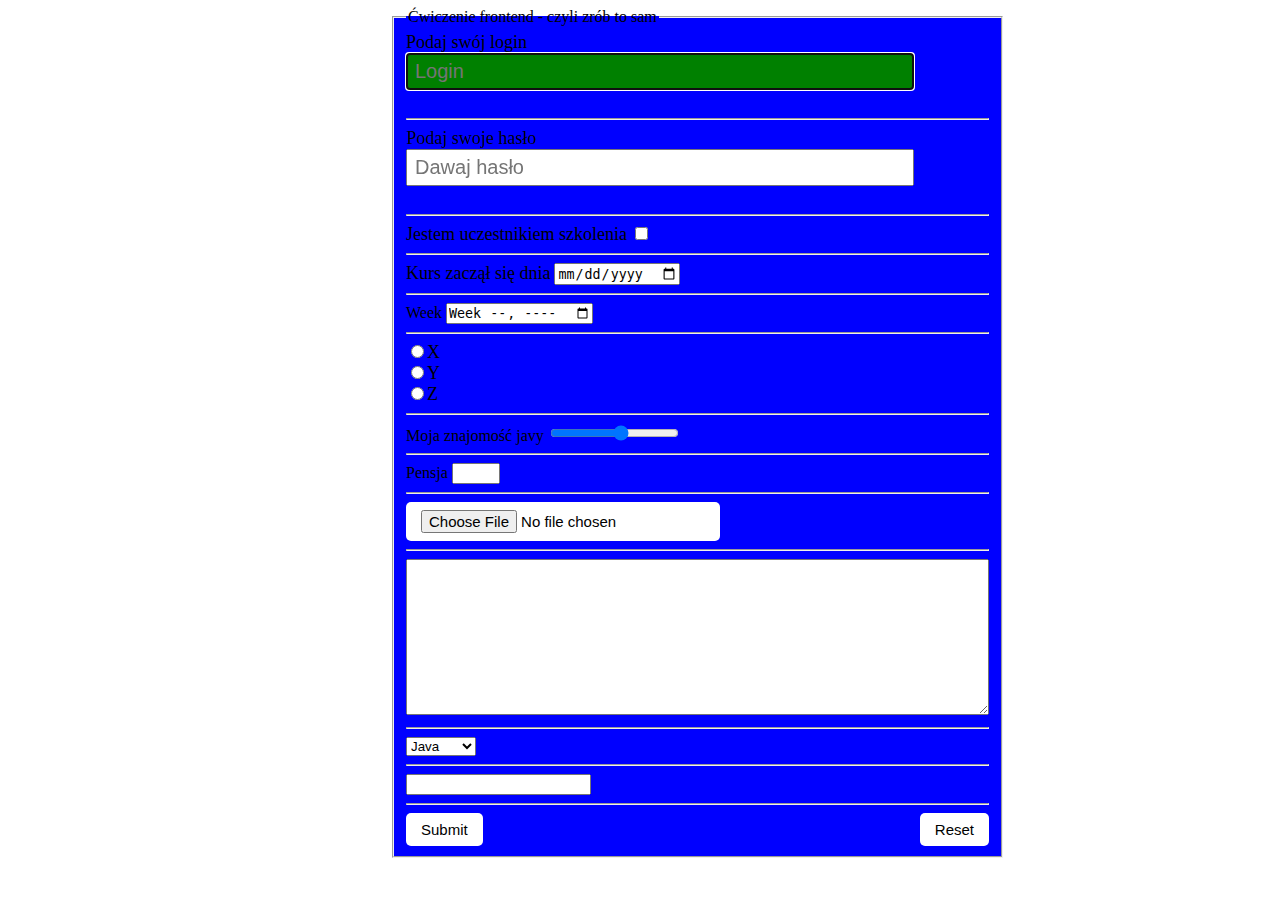
<file: index2.html>
<!doctype html>
<html lang="pl">
<head>
<meta charset="utf-8">
<title>LuBiĘ PlAcKi</title>
<meta http-equiv="X-UA-Compatibile" content="IE-edge">
<meta name="viewport" content="width=device-width, initial-scala=1">
<meta name="author" content="Bartłomiej Szczęśniak">
<meta name="description" content="xxx, chomiki, html">
<link rel="shortcut icon" href="form.ico" type="image/x-icon">
<link rel="stylesheet" href="http://fontawesome.io/assets/font-awesome/css/font-awesome.css">
<link rel="stylesheet" type="text/css" href="main2.css">
</head>
<body>
<form action="">
	
<fieldset>
	
<legend>Ćwiczenie frontend - czyli zrób to sam</legend>
<i class="fa fa-align-justify" aria-hidden="true"></i>
<label for="login">Podaj swój login</label><br>
<input id="login" type="text" name="" placeholder="Login" autofocus required>

<hr>

<i class="fa fa-link" aria-hidden="true"></i>
<label for="pass">Podaj swoje hasło</label><br>
<input id="pass" type="password" name="" placeholder="Dawaj hasło" required>
<hr>
<label for="checkbox">Jestem uczestnikiem szkolenia</label>
<input id="checkbox" type="checkbox" name="">
<hr>

<label for="kurs">Kurs zaczął się dnia</label>
<input id="kurs" type="date" name=""><hr>
<span>Week</span>
<input type="Week" name=""><hr>


<input id="X" type="radio" name="radiobutton" value="Z"><label for="X">X</label><br>
<input id="Y" type="radio" name="radiobutton" value="X"><label for="Y">Y</label><br>
<input id="Z" type="radio" name="radiobutton" value="Y"><label for="Z">Z</label><hr>

<span>Moja znajomość javy</span>
<input type="range" name="znajomosc" min="1" max="10"><hr>
<span>Pensja</span>
<input type="number" name="number" min="1" max="2"><hr>
<input type="file" name=""><hr>

<textarea name="" rows="10", cols="70"></textarea><hr>


<select>
	<option value="">Java</option>
	<option value="">HTML 5</option>
</select><hr>
<input list="browsers" name="browsers">
	<datalist id=browsers>
		<option value="IE">
		<option value="Chrome">
		<option value="IE7">
		<option value="Firefox">
		<option value="Safari">



	</datalist><hr>
<input type="submit" name="Wyślij">
<input type="reset" name="Reset">
</fieldset>



</form>
	
</body>
</html>
</file>
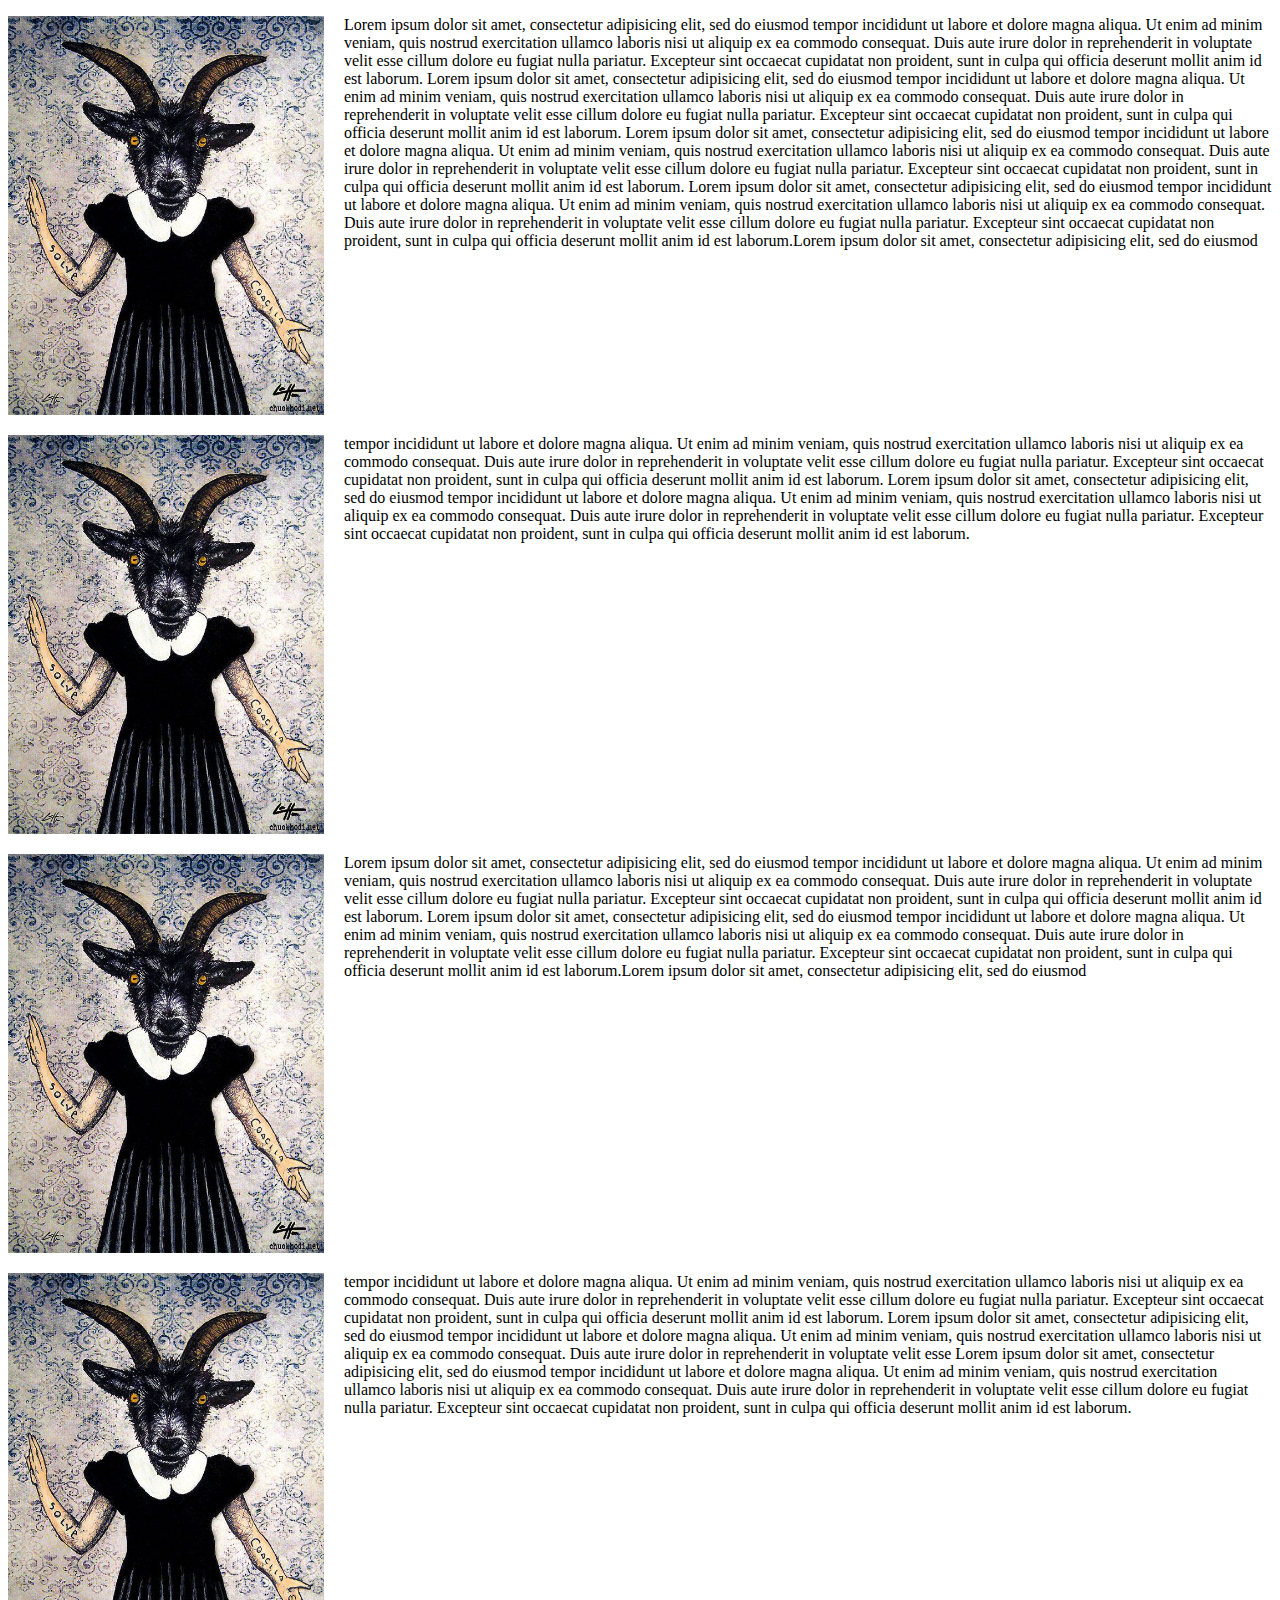
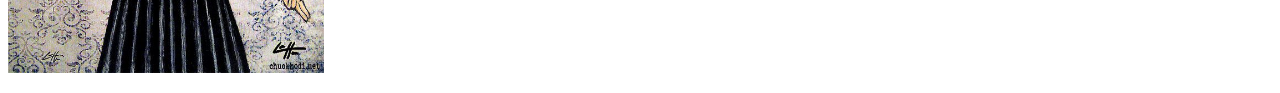
<file: index3.html>
<!doctype html>
<html lang="pl">
<head>
<meta charset="utf-8">
<title>LuBiĘ PlAcKi</title>
<meta http-equiv="X-UA-Compatibile" content="IE-edge">
<meta name="viewport" content="width=device-width, initial-scala=1">
<meta name="author" content="Bartłomiej Szczęśniak">
<meta name="description" content="xxx, chomiki, html">
<link rel="shortcut icon" href="form.ico" type="image/x-icon">
<link rel="stylesheet" href="http://fontawesome.io/assets/font-awesome/css/font-awesome.css">
<link rel="stylesheet" type="text/css" href="main3.css">
</head>
<body>

<div><p><img class ="koza1" src="goat.jpg">Lorem ipsum dolor sit amet, consectetur adipisicing elit, sed do eiusmod
tempor incididunt ut labore et dolore magna aliqua. Ut enim ad minim veniam,
quis nostrud exercitation ullamco laboris nisi ut aliquip ex ea commodo
consequat. Duis aute irure dolor in reprehenderit in voluptate velit esse
cillum dolore eu fugiat nulla pariatur. Excepteur sint occaecat cupidatat non
proident, sunt in culpa qui officia deserunt mollit anim id est laborum.
Lorem ipsum dolor sit amet, consectetur adipisicing elit, sed do eiusmod
tempor incididunt ut labore et dolore magna aliqua. Ut enim ad minim veniam,
quis nostrud exercitation ullamco laboris nisi ut aliquip ex ea commodo
consequat. Duis aute irure dolor in reprehenderit in voluptate velit esse
cillum dolore eu fugiat nulla pariatur. Excepteur sint occaecat cupidatat non
proident, sunt in culpa qui officia deserunt mollit anim id est laborum.
Lorem ipsum dolor sit amet, consectetur adipisicing elit, sed do eiusmod
tempor incididunt ut labore et dolore magna aliqua. Ut enim ad minim veniam,
quis nostrud exercitation ullamco laboris nisi ut aliquip ex ea commodo
consequat. Duis aute irure dolor in reprehenderit in voluptate velit esse
cillum dolore eu fugiat nulla pariatur. Excepteur sint occaecat cupidatat non
proident, sunt in culpa qui officia deserunt mollit anim id est laborum.
Lorem ipsum dolor sit amet, consectetur adipisicing elit, sed do eiusmod
tempor incididunt ut labore et dolore magna aliqua. Ut enim ad minim veniam,
quis nostrud exercitation ullamco laboris nisi ut aliquip ex ea commodo
consequat. Duis aute irure dolor in reprehenderit in voluptate velit esse
cillum dolore eu fugiat nulla pariatur. Excepteur sint occaecat cupidatat non
proident, sunt in culpa qui officia deserunt mollit anim id est laborum.Lorem ipsum dolor sit amet, consectetur adipisicing elit, sed do eiusmod</p><p><img class ="koza1" src="goat.jpg">
tempor incididunt ut labore et dolore magna aliqua. Ut enim ad minim veniam,
quis nostrud exercitation ullamco laboris nisi ut aliquip ex ea commodo
consequat. Duis aute irure dolor in reprehenderit in voluptate velit esse
cillum dolore eu fugiat nulla pariatur. Excepteur sint occaecat cupidatat non
proident, sunt in culpa qui officia deserunt mollit anim id est laborum.
Lorem ipsum dolor sit amet, consectetur adipisicing elit, sed do eiusmod
tempor incididunt ut labore et dolore magna aliqua. Ut enim ad minim veniam,
quis nostrud exercitation ullamco laboris nisi ut aliquip ex ea commodo
consequat. Duis aute irure dolor in reprehenderit in voluptate velit esse
cillum dolore eu fugiat nulla pariatur. Excepteur sint occaecat cupidatat non
proident, sunt in culpa qui officia deserunt mollit anim id est laborum.
</p><p><img class ="koza1" src="goat.jpg">
Lorem ipsum dolor sit amet, consectetur adipisicing elit, sed do eiusmod
tempor incididunt ut labore et dolore magna aliqua. Ut enim ad minim veniam,
quis nostrud exercitation ullamco laboris nisi ut aliquip ex ea commodo
consequat. Duis aute irure dolor in reprehenderit in voluptate velit esse
cillum dolore eu fugiat nulla pariatur. Excepteur sint occaecat cupidatat non
proident, sunt in culpa qui officia deserunt mollit anim id est laborum.
Lorem ipsum dolor sit amet, consectetur adipisicing elit, sed do eiusmod
tempor incididunt ut labore et dolore magna aliqua. Ut enim ad minim veniam,
quis nostrud exercitation ullamco laboris nisi ut aliquip ex ea commodo
consequat. Duis aute irure dolor in reprehenderit in voluptate velit esse
cillum dolore eu fugiat nulla pariatur. Excepteur sint occaecat cupidatat non
proident, sunt in culpa qui officia deserunt mollit anim id est laborum.Lorem ipsum dolor sit amet, consectetur adipisicing elit, sed do eiusmod</p><p><img class ="koza1" src="goat.jpg">
tempor incididunt ut labore et dolore magna aliqua. Ut enim ad minim veniam,
quis nostrud exercitation ullamco laboris nisi ut aliquip ex ea commodo
consequat. Duis aute irure dolor in reprehenderit in voluptate velit esse
cillum dolore eu fugiat nulla pariatur. Excepteur sint occaecat cupidatat non
proident, sunt in culpa qui officia deserunt mollit anim id est laborum.
Lorem ipsum dolor sit amet, consectetur adipisicing elit, sed do eiusmod
tempor incididunt ut labore et dolore magna aliqua. Ut enim ad minim veniam,
quis nostrud exercitation ullamco laboris nisi ut aliquip ex ea commodo
consequat. Duis aute irure dolor in reprehenderit in voluptate velit esse
Lorem ipsum dolor sit amet, consectetur adipisicing elit, sed do eiusmod
tempor incididunt ut labore et dolore magna aliqua. Ut enim ad minim veniam,
quis nostrud exercitation ullamco laboris nisi ut aliquip ex ea commodo
consequat. Duis aute irure dolor in reprehenderit in voluptate velit esse
cillum dolore eu fugiat nulla pariatur. Excepteur sint occaecat cupidatat non
proident, sunt in culpa qui officia deserunt mollit anim id est laborum.</p></div>
</body>
</html>
</file>
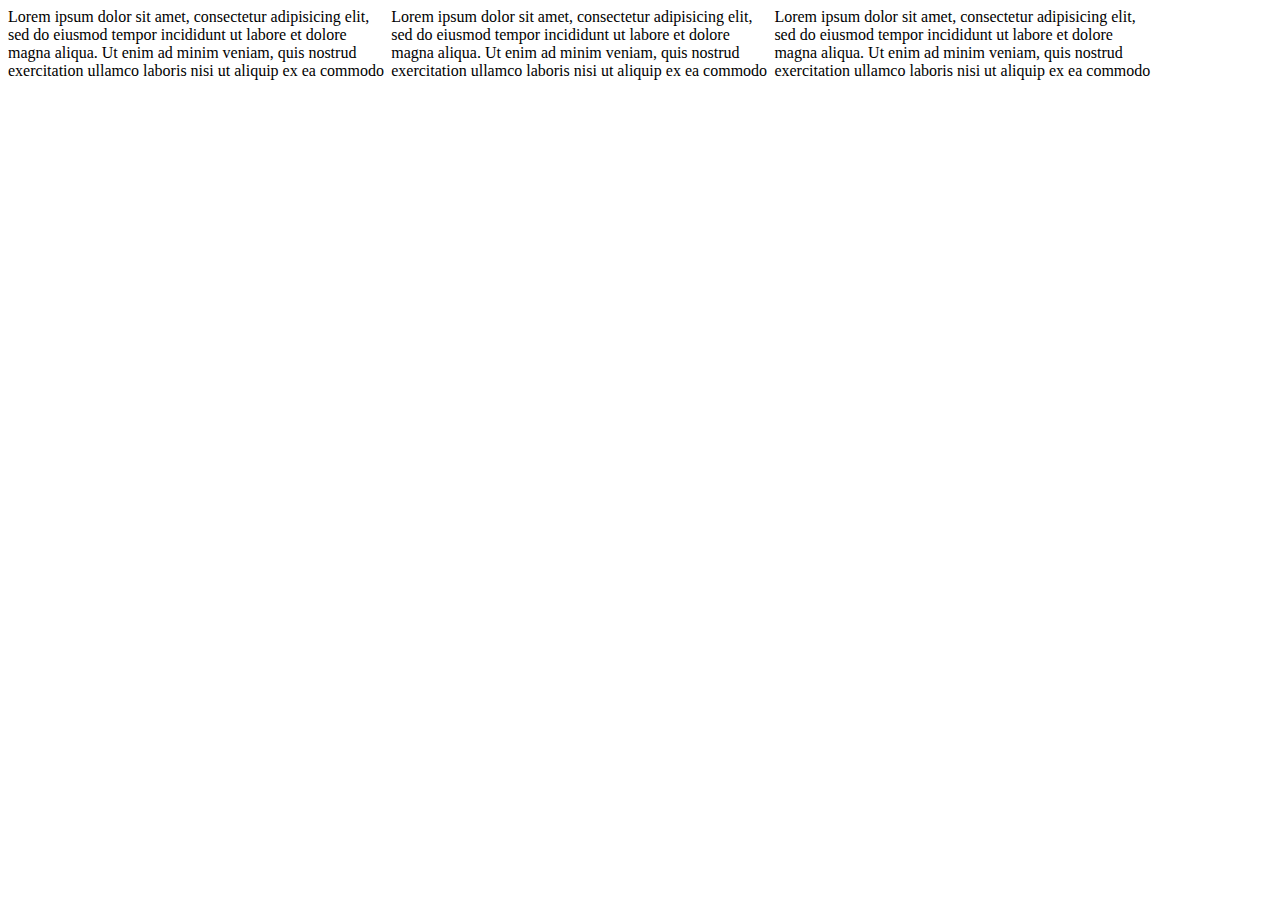
<file: index4.html>
<!doctype html>
<html lang="pl">
<head>
<meta charset="utf-8">
<title>LuBiĘ PlAcKi</title>
<meta http-equiv="X-UA-Compatibile" content="IE-edge">
<meta name="viewport" content="width=device-width, initial-scala=1">
<meta name="author" content="Bartłomiej Szczęśniak">
<meta name="description" content="xxx, chomiki, html">
<link rel="shortcut icon" href="form.ico" type="image/x-icon">
<link rel="stylesheet" href="http://fontawesome.io/assets/font-awesome/css/font-awesome.css">
<link rel="stylesheet" type="text/css" href="main4.css">
</head>
<body><footer id="master-footer">
<div>Lorem ipsum dolor sit amet, consectetur adipisicing elit, sed do eiusmod
tempor incididunt ut labore et dolore magna aliqua. Ut enim ad minim veniam,
quis nostrud exercitation ullamco laboris nisi ut aliquip ex ea commodo
consequat. Duis aute irure dolor in reprehenderit in voluptate velit esse
cillum dolore eu fugiat nulla pariatur. Excepteur sint occaecat cupidatat non
proident, sunt in culpa qui officia deserunt mollit anim id est laborum.</div>
<div>Lorem ipsum dolor sit amet, consectetur adipisicing elit, sed do eiusmod
tempor incididunt ut labore et dolore magna aliqua. Ut enim ad minim veniam,
quis nostrud exercitation ullamco laboris nisi ut aliquip ex ea commodo
consequat. Duis aute irure dolor in reprehenderit in voluptate velit esse
cillum dolore eu fugiat nulla pariatur. Excepteur sint occaecat cupidatat non
proident, sunt in culpa qui officia deserunt mollit anim id est laborum.</div>
<div>Lorem ipsum dolor sit amet, consectetur adipisicing elit, sed do eiusmod
tempor incididunt ut labore et dolore magna aliqua. Ut enim ad minim veniam,
quis nostrud exercitation ullamco laboris nisi ut aliquip ex ea commodo
consequat. Duis aute irure dolor in reprehenderit in voluptate velit esse
cillum dolore eu fugiat nulla pariatur. Excepteur sint occaecat cupidatat non
proident, sunt in culpa qui officia deserunt mollit anim id est laborum.</div>

</footer></body></html>
</file>
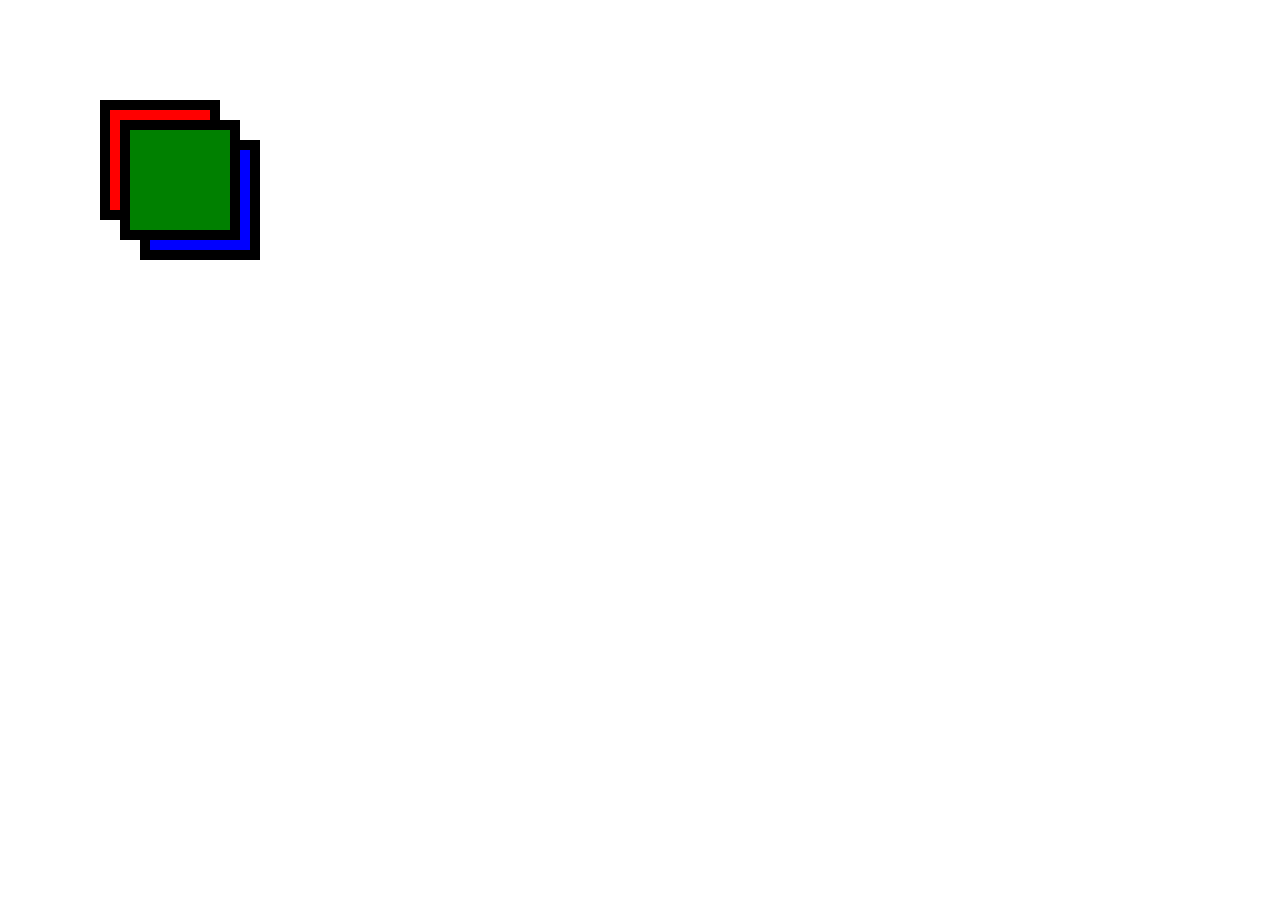
<file: possition.html>
<!doctype html>
<html lang="pl">
<head>
<meta charset="utf-8">
<title>Menu</title>
<meta http-equiv="X-UA-Compatibile" content="IE-edge">
<meta name="viewport" content="width=device-width, initial-scala=1">
<meta name="author" content="Bartłomiej Szczęśniak">
<meta name="description" content="xxx, chomiki, html">
<link rel="shortcut icon" href="form.ico" type="image/x-icon">
<link rel="stylesheet" href="http://fontawesome.io/assets/font-awesome/css/font-awesome.css">
<link rel="stylesheet" type="text/css" href="position.css">
</head>
<body>
	<div> </div>
	<div> </div>
	<div> </div>
</body>
</html>
</file>
<file: main2.css>
form {
	width: 500px;
	margin: 0px auto;
}

input[type="text"],
input[type="password"]
/*input[type="radio"],
input[type="date"],
input[type="checkbox"],
input[type="file"]*/ {
	width: 490px;
	font-size: 20px;
	color: #000;
	margin-bottom: 20px;
	padding: 5px 7px; 
}

input[type=submit], input[type="reset"], input[type=file] {
	border: 0;
	background-color: #fff;
	padding: 8px 15px;
	font-size: 15px;
	border-radius: 5px;
	cursor: pointer;
}
input[type=submit]:hover, input[type=file]:hover, input[type="reset"]:hover {
	background-color: #000;
	color: #fff;
}
input:focus, textarea:focus {
	background-color: green;
	color: black;

}
input[type=reset] {
	float: right;
}


label {
	font-size:  18px;
	font-weight: 500;
}
fieldset {
	background-color: blue;
}
</file>
<file: main3.css>
.koza1 {float: left;
	width: 25%;
	height: 25%;

	margin-right: 20px;
	margin-bottom: 20px;

	clear: left;

}
p {clear: left;

}

xx:nth-child(2n+5) start od 5 i dodajemy 2 (jump and start){

}
</file>
<file: main4.css>
div{
width: 30%;
display: inline-block;
vertical-align: top;
height: 74px;
overflow: scroll;

}
</file>
<file: position.css>
div {
	width: 100px;
	height: 100px;
	position: absolute;
	border: solid 10px black;
}
div:nth-child(1){
	background-color: red;
	top: 100px;
	left: 100px;
	z-index: 1;

}
div:nth-child(2){
	background-color: green;
	top: 120px;
	left: 120px;
	z-index: 2;

}
div:nth-child(3){
	background-color: blue;
	top: 140px;
	left: 140px;

}
</file>
